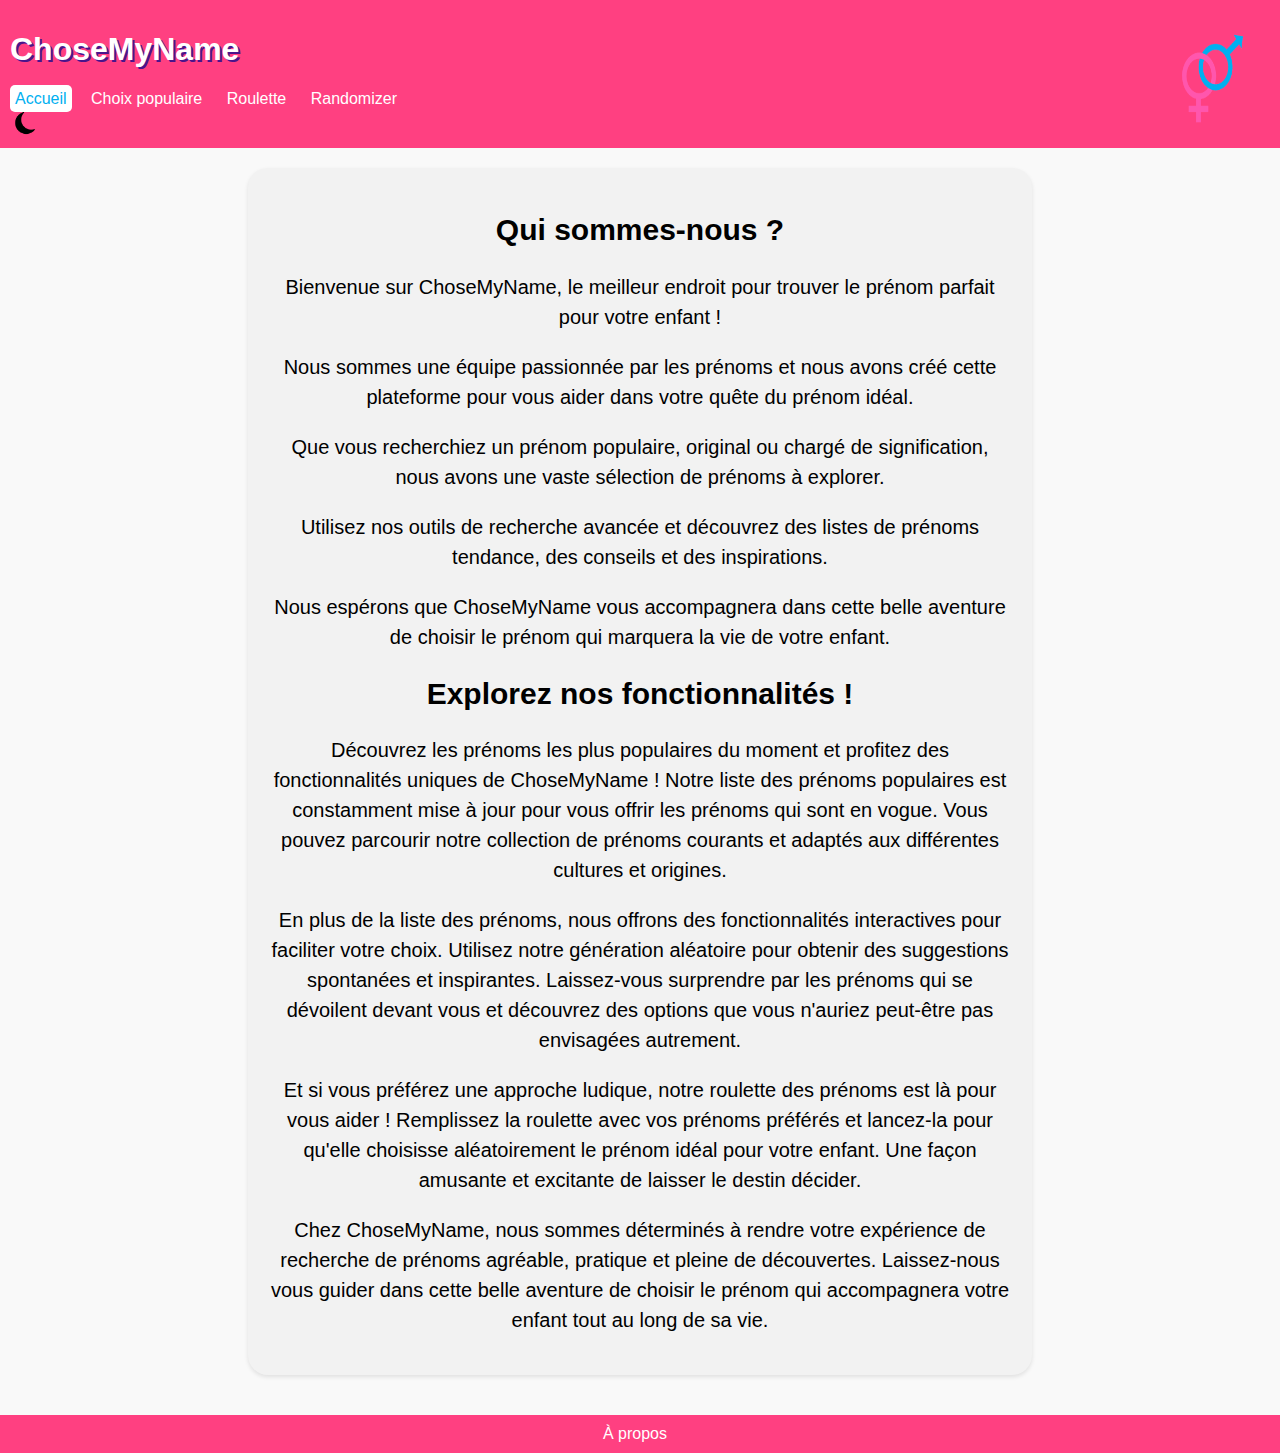
<file: html/index.html>
<!DOCTYPE html>
<html lang="fr">
<head>
  <script src="../js/script.js"></script>
  <meta charset="UTF-8">
  <meta name="viewport" content="width=device-width, initial-scale=1.0">
  <title>ChoseMyName</title>
  <link rel="stylesheet" href="../css/style.css">
</head>
<body>
<!-- HEADER -->
<header>
  <div class="header-container">
    <h1>ChoseMyName</h1>
      <ul>
        <li><a href="index.html" class="active">Accueil</a></li>
        <li><a href="popular.html">Choix populaire</a></li>
        <li><a href="roulette.html">Roulette</a></li>
        <li><a href="randomizer.html">Randomizer</a></li>
        <li><button id="DarkMode" onclick="DarkMode()"></button></li>
      </ul>
  </div>
  <img src="../image/img-header.png" class="img-header" alt="img">
</header>

<!-- CONTENT -->
<main>
  <div class="section-container container-gray">
    <section>
      <h2>Qui sommes-nous ?</h2>
      <p>Bienvenue sur ChoseMyName, le meilleur endroit pour trouver le prénom parfait pour votre enfant !</p>
      <p>Nous sommes une équipe passionnée par les prénoms et nous avons créé cette plateforme pour vous aider dans votre quête du prénom idéal.</p>
      <p>Que vous recherchiez un prénom populaire, original ou chargé de signification, nous avons une vaste sélection de prénoms à explorer.</p>
      <p>Utilisez nos outils de recherche avancée et découvrez des listes de prénoms tendance, des conseils et des inspirations.</p>
      <p>Nous espérons que ChoseMyName vous accompagnera dans cette belle aventure de choisir le prénom qui marquera la vie de votre enfant.</p>
    </section>

    <section>
      <h2>Explorez nos fonctionnalités !</h2>
      <p>Découvrez les prénoms les plus populaires du moment et profitez des fonctionnalités uniques de ChoseMyName ! Notre liste des prénoms populaires est constamment mise à jour pour vous offrir les prénoms qui sont en vogue. Vous pouvez parcourir notre collection de prénoms courants et adaptés aux différentes cultures et origines.</p>
      <p>En plus de la liste des prénoms, nous offrons des fonctionnalités interactives pour faciliter votre choix. Utilisez notre génération aléatoire pour obtenir des suggestions spontanées et inspirantes. Laissez-vous surprendre par les prénoms qui se dévoilent devant vous et découvrez des options que vous n'auriez peut-être pas envisagées autrement.</p>
      <p>Et si vous préférez une approche ludique, notre roulette des prénoms est là pour vous aider ! Remplissez la roulette avec vos prénoms préférés et lancez-la pour qu'elle choisisse aléatoirement le prénom idéal pour votre enfant. Une façon amusante et excitante de laisser le destin décider.</p>
      <p>Chez ChoseMyName, nous sommes déterminés à rendre votre expérience de recherche de prénoms agréable, pratique et pleine de découvertes. Laissez-nous vous guider dans cette belle aventure de choisir le prénom qui accompagnera votre enfant tout au long de sa vie.</p>
    </section>
  </div>
</main>

<!-- FOOTER -->
<footer>
    <ul>
      <li><a href="about.html">À propos</a></li>
    </ul>
</footer>
</body>
</html>
</file>
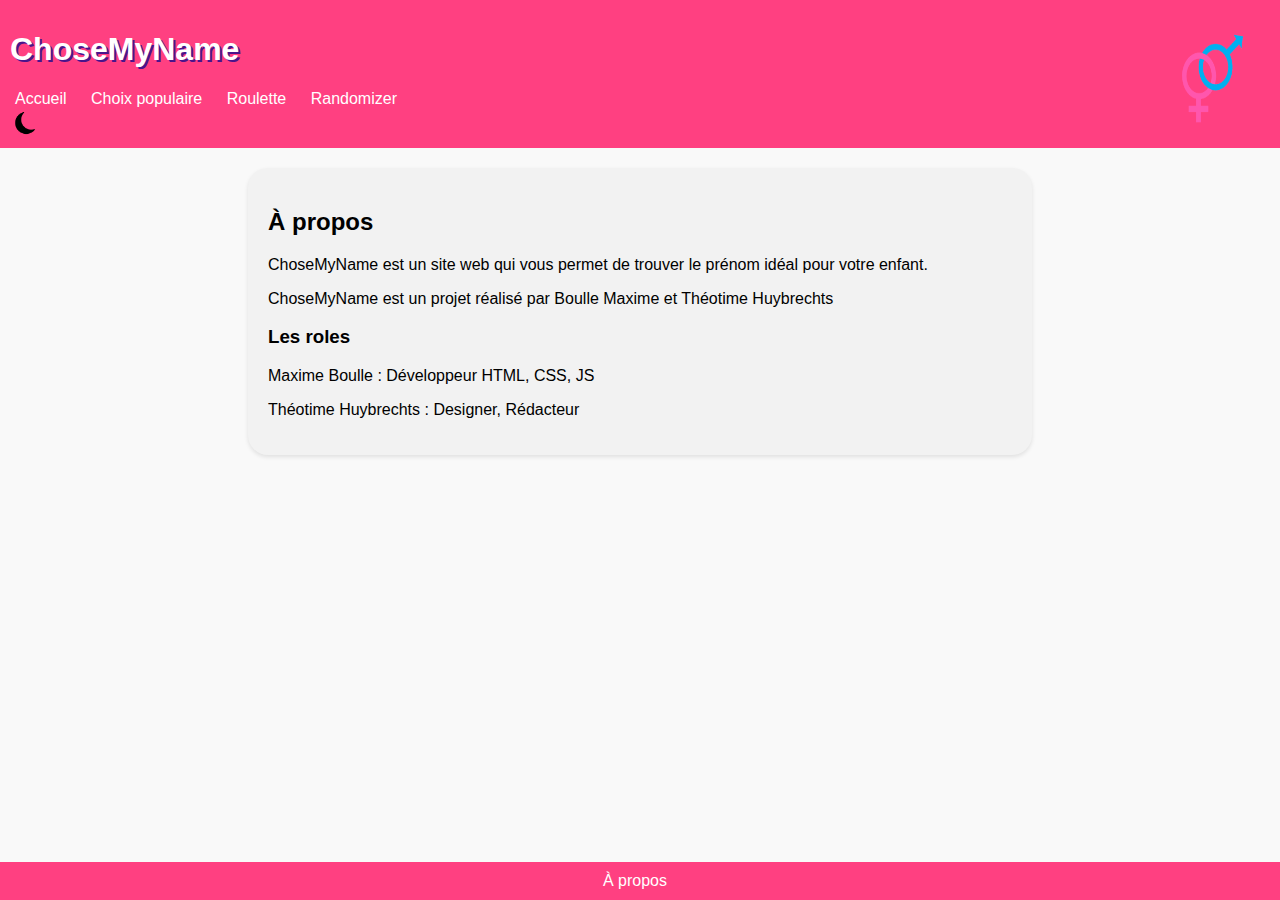
<file: html/about.html>
<!DOCTYPE html>
<html lang="fr">
<head>
    <script src="../js/script.js"></script>
    <meta charset="UTF-8">
    <meta name="viewport" content="width=device-width, initial-scale=1.0">
    <title>ChoseMyName</title>
    <link rel="stylesheet" href="../css/style.css">
</head>
<body>
<!-- HEADER -->
<header>
    <div class="header-container">
        <h1>ChoseMyName</h1>
        <ul>
            <li><a href="index.html">Accueil</a></li>
            <li><a href="popular.html">Choix populaire</a></li>
            <li><a href="roulette.html">Roulette</a></li>
            <li><a href="randomizer.html">Randomizer</a></li>
            <li><button id="DarkMode" onclick="DarkMode()"></button></li>
        </ul>
    </div>
    <img src="../image/img-header.png" class="img-header" alt="img">
</header>

<!-- CONTENT -->
<main>
    <div class="section-container container-gray" id="section-container">
    <h2>À propos</h2>
    <p>ChoseMyName est un site web qui vous permet de trouver le prénom idéal pour votre enfant.</p>
    <p>ChoseMyName est un projet réalisé par Boulle Maxime et Théotime Huybrechts</p>
    <h3>Les roles</h3>
        <p>Maxime Boulle : Développeur HTML, CSS, JS</p>
        <p>Théotime Huybrechts : Designer, Rédacteur</p>
    </div>
</main>

<!-- FOOTER -->
<footer>
    <ul>
        <li><a href="about.html">À propos</a></li>
    </ul>
</footer>
</body>
</html>
</file>
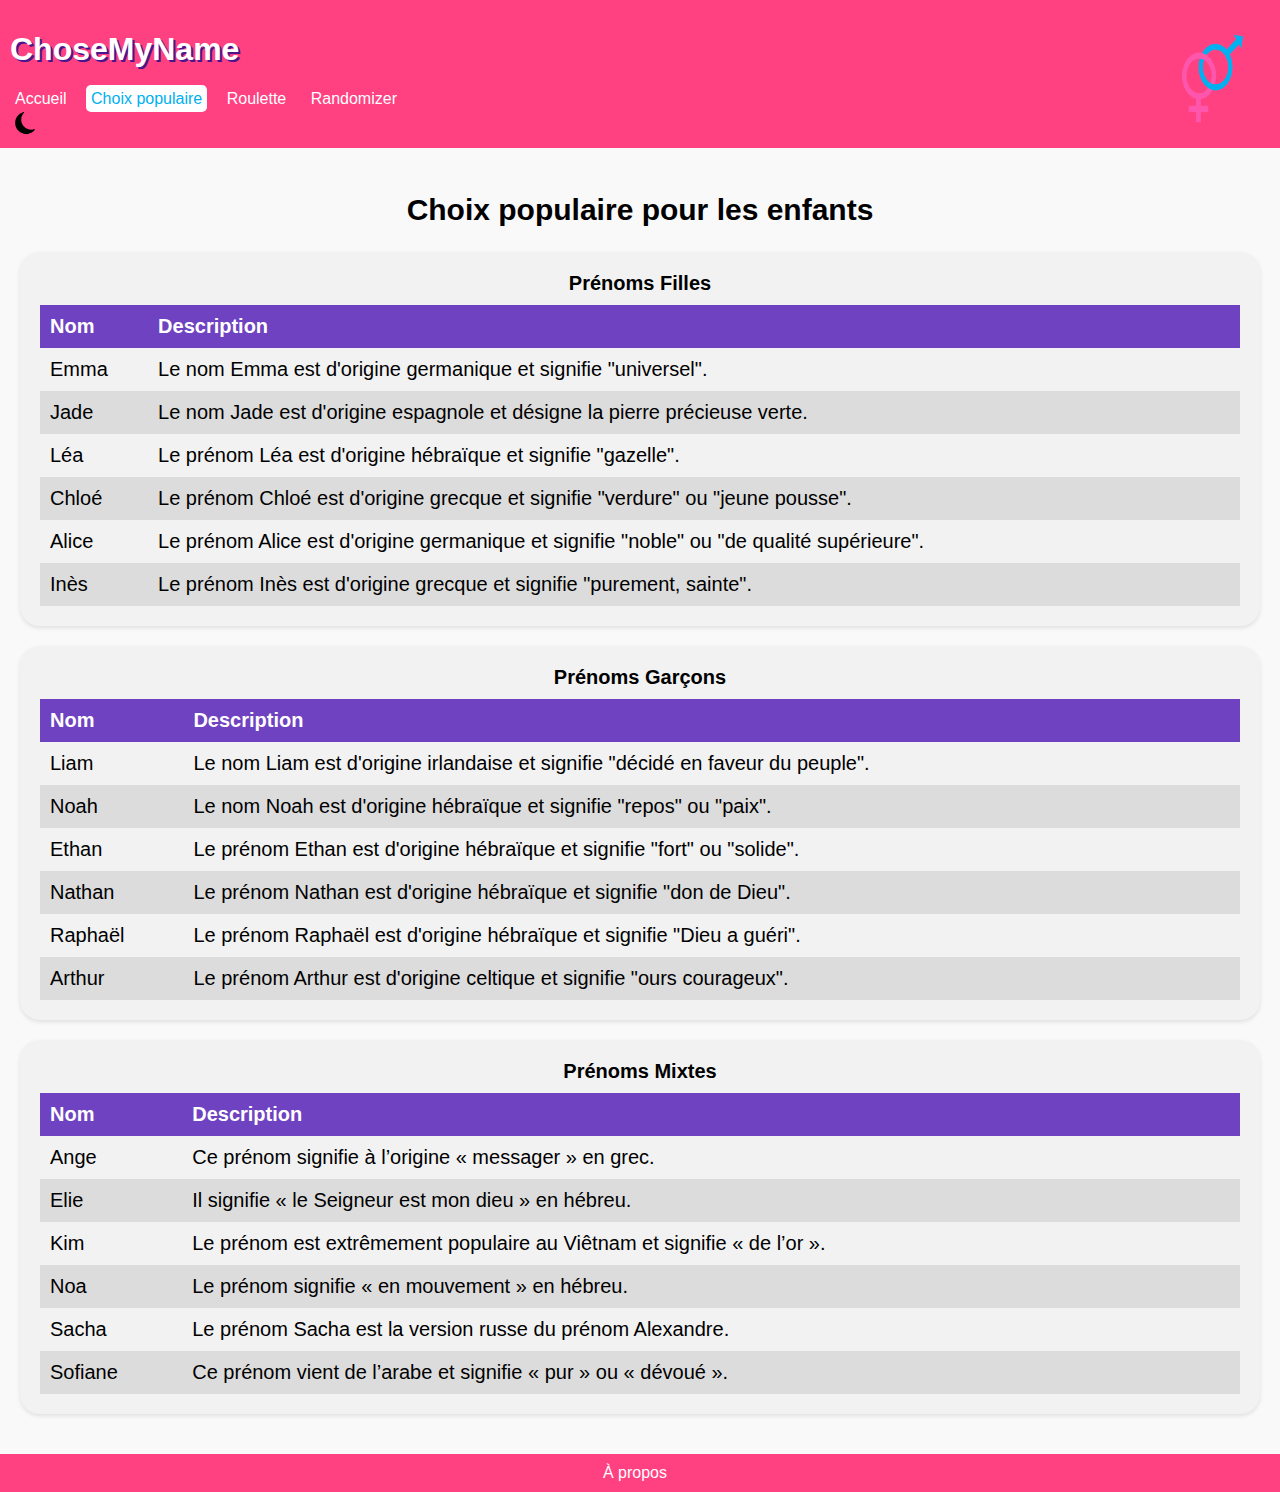
<file: html/popular.html>
<!DOCTYPE html>
<html lang="fr">
<head>
    <script src="../js/script.js"></script>
    <meta charset="UTF-8">
    <meta name="viewport" content="width=device-width, initial-scale=1.0">
    <title>ChoseMyName</title>
    <link rel="stylesheet" href="../css/style.css">
</head>
<body>
<!-- HEADER -->

<header>
    <div class="header-container">
        <h1>ChoseMyName</h1>
        <ul>
            <li><a href="index.html">Accueil</a></li>
            <li><a href="popular.html" class="active">Choix populaire</a></li>
            <li><a href="roulette.html">Roulette</a></li>
            <li><a href="randomizer.html">Randomizer</a></li>
            <li><button id="DarkMode" onclick="DarkMode()"></button></li>
        </ul>
    </div>
    <img src="../image/img-header.png" class="img-header" alt="img">
</header>

<main>
    <!-- CONTENT -->
    <section >
        <h2>Choix populaire pour les enfants</h2>


        <div class="table-container container-gray">
        <table>
            <caption>Prénoms Filles</caption>
            <thead>
            <tr>
                <th>Nom</th>
                <th>Description</th>
            </tr>
            </thead>
            <tbody>
            <tr>
                <td>Emma</td>
                <td>Le nom Emma est d'origine germanique et signifie "universel".</td>
            </tr>
            <tr>
                <td>Jade</td>
                <td>Le nom Jade est d'origine espagnole et désigne la pierre précieuse verte.</td>
            </tr>
            <tr>
                <td>Léa</td>
                <td>Le prénom Léa est d'origine hébraïque et signifie "gazelle".</td>
            </tr>
            <tr>
                <td>Chloé</td>
                <td>Le prénom Chloé est d'origine grecque et signifie "verdure" ou "jeune pousse".</td>
            </tr>
            <tr>
                <td>Alice</td>
                <td>Le prénom Alice est d'origine germanique et signifie "noble" ou "de qualité supérieure".</td>
            </tr>
            <tr>
                <td>Inès</td>
                <td>Le prénom Inès est d'origine grecque et signifie "purement, sainte".</td>
            </tr>
            </tbody>
        </table>
        </div>


        <div class="table-container container-gray">
        <table>
            <caption>Prénoms Garçons</caption>
            <thead>
            <tr>
                <th>Nom</th>
                <th>Description</th>
            </tr>
            </thead>
            <tbody>
            <tr>
                <td>Liam</td>
                <td>Le nom Liam est d'origine irlandaise et signifie "décidé en faveur du peuple".</td>
            </tr>
            <tr>
                <td>Noah</td>
                <td>Le nom Noah est d'origine hébraïque et signifie "repos" ou "paix".</td>
            </tr>
            <tr>
                <td>Ethan</td>
                <td>Le prénom Ethan est d'origine hébraïque et signifie "fort" ou "solide".</td>
            </tr>
            <tr>
                <td>Nathan</td>
                <td>Le prénom Nathan est d'origine hébraïque et signifie "don de Dieu".</td>
            </tr>
            <tr>
                <td>Raphaël</td>
                <td>Le prénom Raphaël est d'origine hébraïque et signifie "Dieu a guéri".</td>
            </tr>
            <tr>
                <td>Arthur</td>
                <td>Le prénom Arthur est d'origine celtique et signifie "ours courageux".</td>
            </tr>
            </tbody>
        </table>
        </div>
        <div class="table-container container-gray">
            <table>
                <caption>Prénoms Mixtes</caption>
                <thead>
                <tr>
                    <th>Nom</th>
                    <th>Description</th>
                </tr>
                </thead>
                <tbody>
                <tr>
                    <td>Ange</td>
                    <td>Ce prénom signifie à l’origine « messager » en grec. </td>
                </tr>
                <tr>
                    <td>Elie</td>
                    <td>Il signifie « le Seigneur est mon dieu » en hébreu.</td>
                </tr>
                <tr>
                    <td>Kim</td>
                    <td>Le prénom est extrêmement populaire au Viêtnam et signifie « de l’or ».</td>
                </tr>
                <tr>
                    <td>Noa</td>
                    <td>Le prénom signifie « en mouvement » en hébreu. </td>
                </tr>
                <tr>
                    <td>Sacha</td>
                    <td>Le prénom Sacha est la version russe du prénom Alexandre. </td>
                </tr>
                <tr>
                    <td>Sofiane</td>
                    <td>Ce prénom vient de l’arabe et signifie « pur » ou « dévoué ».</td>
                </tr>
                </tbody>
            </table>
        </div>
    </section>
</main>
<!-- FOOTER -->
<footer>
    <ul>
        <li><a href="about.html">À propos</a></li>
    </ul>
</footer>
</body>
</html>
</file>
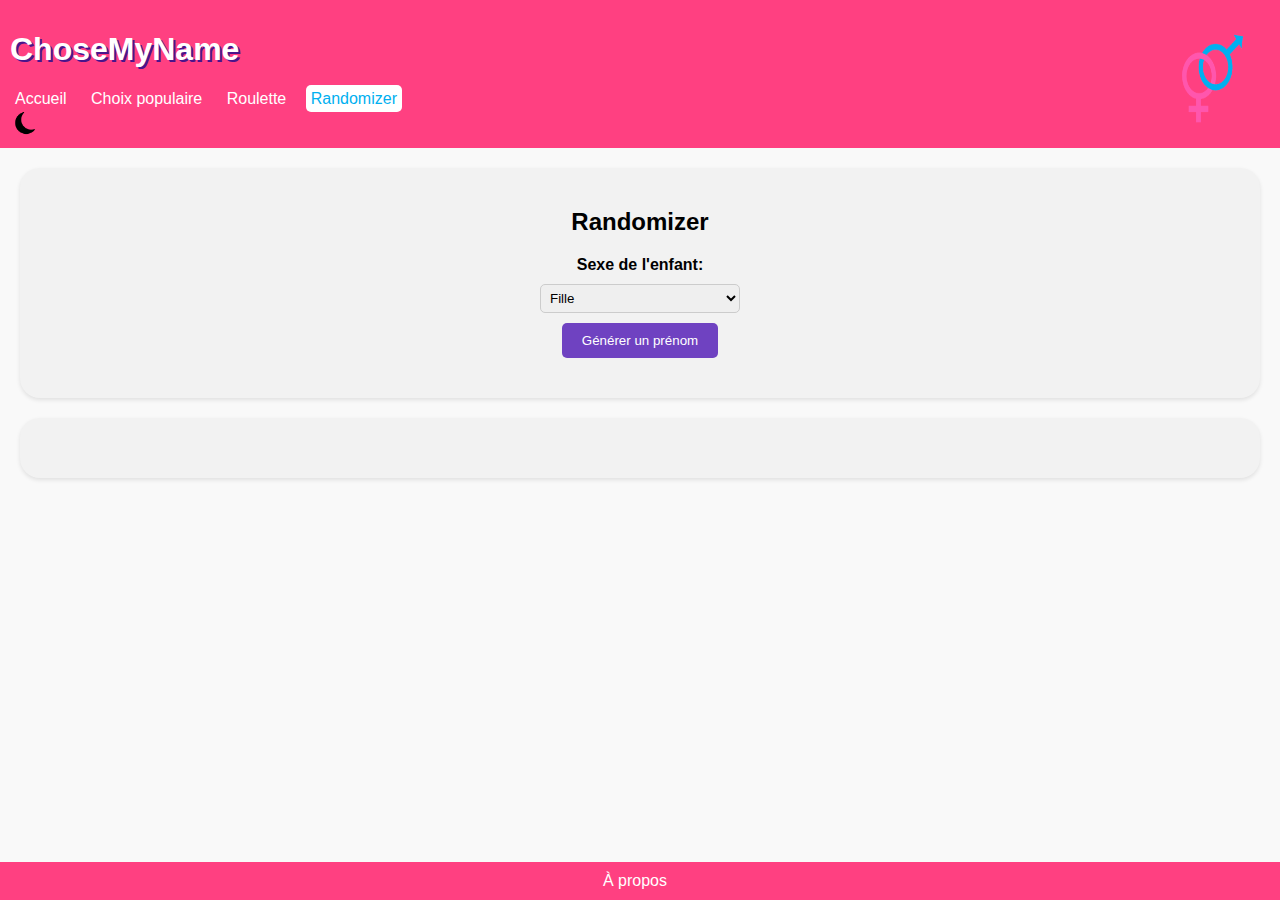
<file: html/randomizer.html>
<!DOCTYPE html>
<html lang="fr">
<head>
    <script src="../js/script.js"></script>
    <meta charset="UTF-8">
    <meta name="viewport" content="width=device-width, initial-scale=1.0">
    <title>ChoseMyName</title>
    <link rel="stylesheet" href="../css/style.css">
</head>
<body>
<!-- HEADER -->
<header>
    <div class="header-container" >
        <h1>ChoseMyName</h1>
        <ul>
            <li><a href="index.html">Accueil</a></li>
            <li><a href="popular.html">Choix populaire</a></li>
            <li><a href="roulette.html">Roulette</a></li>
            <li><a href="randomizer.html" class="active">Randomizer</a></li>
            <li><button id="DarkMode" onclick="DarkMode()"></button></li>
        </ul>
    </div>
    <img src="../image/img-header.png" class="img-header" alt="img">
</header>

<!-- CONTENT -->
<main>
    <div class="form-container container-gray">

        <h2>Randomizer</h2>

        <form id="randomizer-form">
            <label for="gender-select">Sexe de l'enfant:</label>
            <select id="gender-select" name="gender">
                <option value="Fille">Fille</option>
                <option value="Garçon">Garçon</option>
                <option value="Mixte">Mixte</option>
            </select>

            <button type="button" onclick="generateName()">Générer un prénom</button>
        </form>
    </div>

    <div class="form-container container-gray">
        <div id="generated-name"></div>
    </div>

</main>

<!-- FOOTER -->
<footer>
    <ul>
        <li><a href="about.html">À propos</a></li>
    </ul>
</footer>
</body>
</html>
</file>
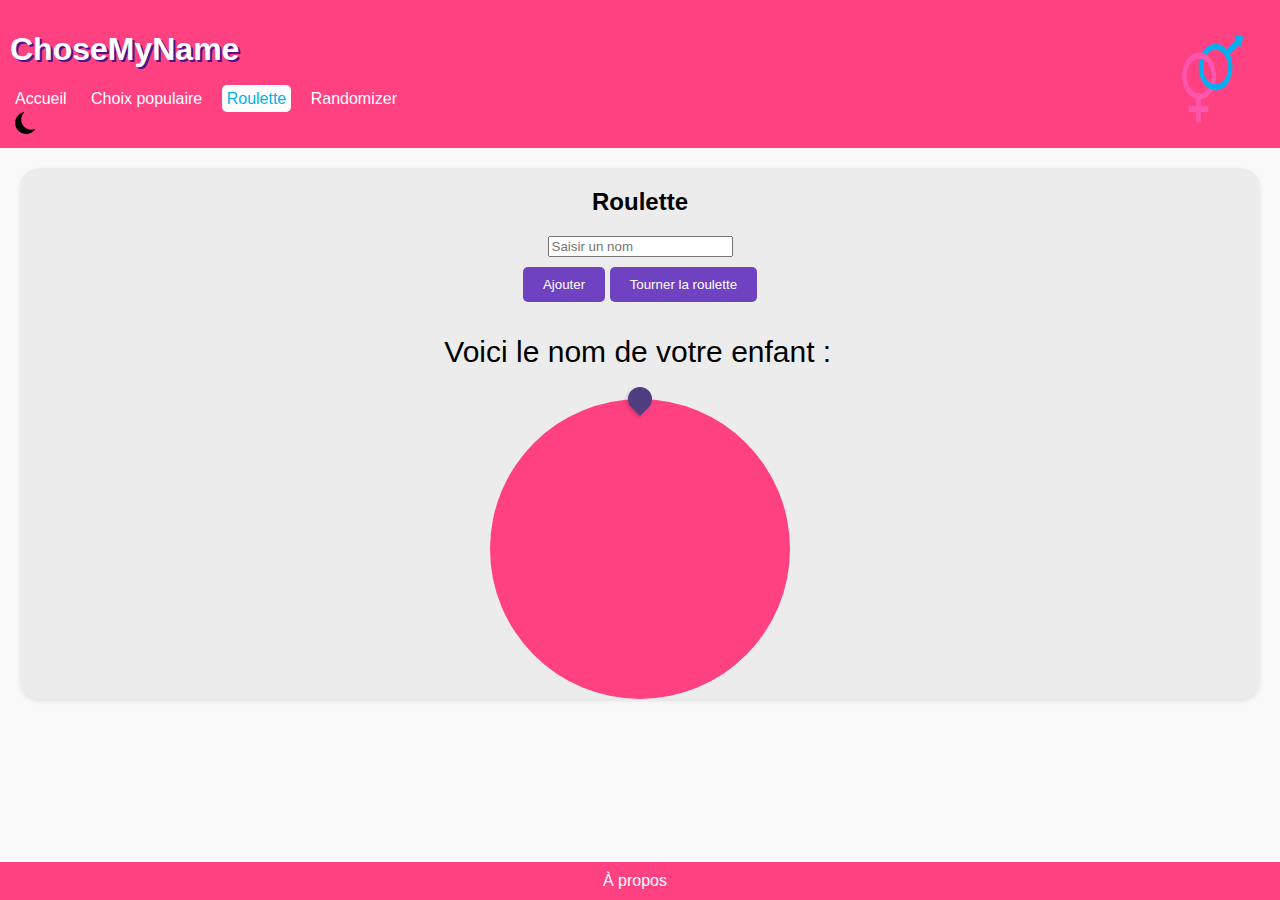
<file: html/roulette.html>
<!DOCTYPE html>
<html lang="fr">
<head>
    <script src="../js/script.js"></script>
    <meta charset="UTF-8">
    <meta name="viewport" content="width=device-width, initial-scale=1.0">
    <title>ChoseMyName</title>
    <link rel="stylesheet" href="../css/style.css">
</head>
<body>
<!-- HEADER -->
<header>
    <div class="header-container">
        <h1>ChoseMyName</h1>
        <ul>
            <li><a href="index.html">Accueil</a></li>
            <li><a href="popular.html">Choix populaire</a></li>
            <li><a href="roulette.html" class="active">Roulette</a></li>
            <li><a href="randomizer.html">Randomizer</a></li>
            <li><button id="DarkMode" onclick="DarkMode()"></button></li>
        </ul>
    </div>
    <img src="../image/img-header.png" class="img-header" alt="img">
</header>

<!-- CONTENT -->
<main>

    <div id="roulette-container">
        <h2>Roulette</h2>
        <input type="text" id="name-input" placeholder="Saisir un nom">
        <div id="button-container">
            <button onclick="addName()">Ajouter</button>
            <button onclick="spinRoulette()">Tourner la roulette</button>
        </div>
        <div id="text-container">
            <p id="text-name">Voici le nom de votre enfant :</p>
            <p id="random-name"></p>
        </div>
        <div class="roulette">
            <div class="roulette-wheel">
            </div>
        </div>
    </div>
</main>

<!-- FOOTER -->
<footer>
    <ul>
        <li><a href="about.html">À propos</a></li>
    </ul>
</footer>
</body>
</html>
</file>
<file: css/style.css>
/* BODY */
body {
    display: flex;
    flex-direction: column;
    min-height: 100vh;
    margin: 0;
    padding: 0;
    background-color: #f9f9f9;
    font-family: Arial, sans-serif;
}


/* HEADER */
header {
    background-color: #FF4081;
    padding: 10px;
    display: flex;
}

header h1 {
    color: white;
    text-shadow: 2px 2px #4A148C;
}

header ul {
    list-style: none;
    margin: 0;
    padding: 0;
}

header ul li {
    display: inline-block;
    margin-right: 10px;
}

header ul li a {
    text-decoration: none;
    color: white;
    padding: 5px;
}

header a:hover {
    color: #4A148C;
    text-decoration: underline;
}

header #DarkMode {
    background-image : url("../image/DarkMode.png");
    background-size: contain;
    padding: 15px;
    background-color: transparent;
}

.header-container{
    display:inline-block;
}

.img-header{
    width: 10%;
    margin-left: 55%;
}

/* CONTENT */
.section-container{
    background-color: rgba(0, 0, 0, 0.05);
    border-radius: 20px;
    box-shadow: 0 2px 4px rgba(0, 0, 0, 0.1);
    overflow: hidden;
    width: 60%;
    margin: auto;
}

main {
    flex-grow: 1;
    padding: 20px;
}

section {
    margin-bottom: 20px;
    text-align: center;
    font-size : 20px
}

section h2 {
}

section p {
    line-height: 1.5;
}

/* FOOTER */
footer {
    background-color: #FF4081;
    padding: 10px;
    text-align: center;
}

footer ul {
    list-style: none;
    margin: 0;
    padding: 0;
}

footer ul li {
    display: inline-block;
    margin-right: 10px;
}

footer ul li a {
    text-decoration: none;
    color: #FFFFFF;
    padding: 5px;
}

footer a:hover {
    color: #4A148C;
    text-decoration: underline;

}

/* BUTTON */
button {
    color: white;
    border: none;
    padding: 10px 20px;
    background-color: #6f42c1;
    border-radius: 5px;
    cursor: pointer;

}

button:hover {
    background-color: #4A148C;
}

/* TABLE */
.table-container {
    background-color: rgba(0, 0, 0, 0.05);
    border-radius: 20px;
    box-shadow: 0 2px 4px rgba(0, 0, 0, 0.1);
    overflow: hidden;
    margin-bottom: 20px;
}

table {
    width: 100%;
    border-collapse: collapse;
}

caption {
    font-weight: bold;
    font-size: 20px;
    margin-bottom: 10px;
}

th, td {
    padding: 10px;
    text-align: left;

}

th {
    background-color: #6f42c1;
    color: #fff;
}

td.description {
    font-style: italic;
}

tr:nth-child(even){
    background-color: #DCDCDC;
}



/* FORM */


form {
    margin-bottom: 20px;
    display: flex;
    flex-direction: column;
    align-items: center;
}

label {
    display: block;
    margin-bottom: 10px;
    font-weight: bold;
}

select {
    padding: 5px;
    border-radius: 5px;
    border: 1px solid #ccc;
    width: 100%;
    max-width: 200px;
    margin-bottom: 10px;
}

#generated-name {
    margin-top: 20px;
    font-weight: bold;
    font-size: 1.2em;
    text-align: center;
}

.form-container {
    background-color: rgba(0, 0, 0, 0.05);
    border-radius: 20px;
    box-shadow: 0 2px 4px rgba(0, 0, 0, 0.1);
    overflow: hidden;
    margin-bottom: 20px;
    text-align: center;
}

/* Roulette */

#name-input {
    margin-bottom: 10px;
}

.roulette-button {
    display: inline-block;
    padding: 10px 20px;
    background-color: #4f3f80;
    color: #fff;
    border: none;
    border-radius: 5px;
    font-size: 16px;
    cursor: pointer;
}

.roulette-button:hover {
    background-color: #675ca1;
}

#roulette-container {
    background-color: rgba(0, 0, 0, 0.05);
    border-radius: 20px;
    box-shadow: 0 2px 4px rgba(0, 0, 0, 0.1);
    margin-bottom: 20px;
    display: flex;
    flex-direction: column;
    align-items: center;
}

.button-container {
    display: flex;
    align-items: center;
}

#text-name, #random-name {
    display: inline-block;
    font-size: 30px;
}

.roulette {
    position: relative;
    margin: auto;
    text-align: center;
}

.roulette::before {
    content: "";
    position: absolute;
    top: 0;
    left: 50%;
    transform: translate(-50%, -50%) rotate(45deg);
    width: 24px;
    height: 24px;
    background-color: #4f3f80;
    border-radius: 50% 50% 0 50%;
    box-shadow: 0 2px 4px rgba(0, 0, 0, 0.2);
    z-index: 20;
}

.roulette-wheel{
    width: 300px;
    height: 300px;
    position: relative;
    overflow: hidden;
    border-radius: 50%;
    transition: all 1000ms;
    background-color: #FF4081;
}

.roulette-segment {
    position: absolute;
    top: 0;
    left: 0;
    width: 100%;
    height: 100%;
    transform-origin: center center;
}

.wheel-text {
    position: absolute;
    top: 50%;
    left: 50%;
    transform: translate(-50%, -50%) rotate(0deg);
    font-size: 1.25rem;
    font-weight: bold;
    color: white;
    text-align: center;
    width: 80%;
    height: 80%;
}

/* BUBLE */

.container-gray {
    background-color: #f2f2f2;
    padding: 20px;
    border-radius: 20px;
    margin-bottom: 20px;
}

.active{
    color : #00B0F0;
    background-color: white;
    border-radius: 5px;
}
/* DARKMODE */

body.dark-mode {
    background-color: #242526;
    color: white;
}

body.dark-mode .container-gray {
    background-color: #3a3b3c;
}

body.dark-mode header {
    background-color: #6441a5;
}

body.dark-mode footer {
    background-color: #6441a5;
}

body.dark-mode h2 {
    color: #D8BFD8;
}

body.dark-mode tr:nth-child(even){
    background-color: #696969;
}
</file>
